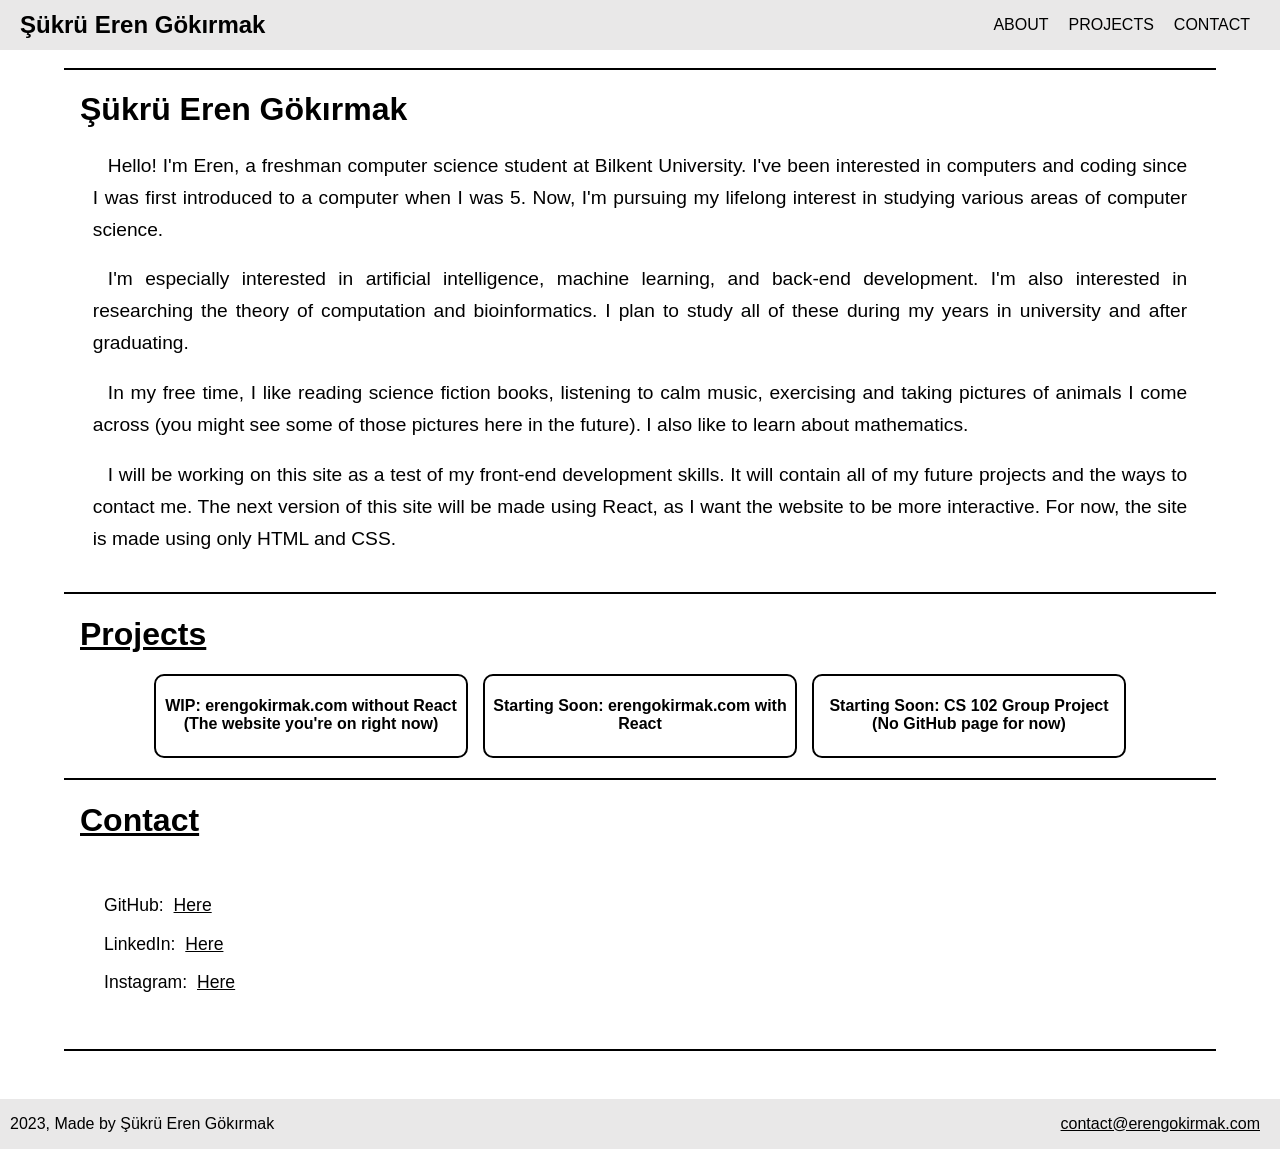
<file: index.html>
<!DOCTYPE html>
<html lang="en">
  <head>
    <meta charset="UTF-8" />
    <meta http-equiv="X-UA-Compatible" content="IE=edge" />
    <meta name="description" content="Portfolio page of Eren Gokirmak" />
    <meta name="viewport" content="width=device-width, initial-scale=1.0" />
    <link
      href="https://fonts.googleapis.com/css?family=Open+Sans:400,600,300"
      rel="stylesheet"
      type="text/css"
    />
    <link rel="stylesheet" href="styles/index.css" />
    <title>Eren Gökırmak</title>
  </head>
  <body>
    <header>
      <nav class="menu" id="menu">
        <h1><a href="#top">Şükrü Eren Gökırmak</a></h1>
        <ul id="menu-options">
          <li><a href="#about">ABOUT</a></li>
          <li><a href="#projects">PROJECTS</a></li>
          <li><a href="#contact">CONTACT</a></li>
        </ul>
      </nav>
    </header>
    <main>
      <div class="section-divider"></div>
      <h1>Şükrü Eren Gökırmak</h1>
      <section role="region" id="about" class="about">
        <p>
          Hello! I'm Eren, a freshman computer science student at Bilkent
          University. I've been interested in computers and coding since I was
          first introduced to a computer when I was 5. Now, I'm pursuing my
          lifelong interest in studying various areas of computer science.
        </p>
        <p>
          I'm especially interested in artificial intelligence, machine
          learning, and back-end development. I'm also interested in researching
          the theory of computation and bioinformatics. I plan to study all of
          these during my years in university and after graduating.
        </p>
        <p>
          In my free time, I like reading science fiction books, listening to
          calm music, exercising and taking pictures of animals I come across
          (you might see some of those pictures here in the future). I also like
          to learn about mathematics.
        </p>
        <p>
          I will be working on this site as a test of my front-end development
          skills. It will contain all of my future projects and the ways to
          contact me. The next version of this site will be made using React, as
          I want the website to be more interactive. For now, the site is made
          using only HTML and CSS.
        </p>
      </section>
      <div class="section-divider"></div>
      <h1><u>Projects</u></h1>
      <section class="project-grid" id="projects">
        <div
          onclick="parent.open('https://github.com/ErenGokirmak/erengokirmak.com-w-o-react')"
          class="project"
          id="project1"
        >
          <p>
            WIP: erengokirmak.com without React<br />(The website you're on right
            now)
          </p>
        </div>
        <div
          onclick="parent.open('https://github.com/ErenGokirmak/erengokirmak.com')"
          class="project"
          id="project2"
        >
          <p>Starting Soon: erengokirmak.com with React</p>
        </div>
        <div class="project" id="project3">
          <p>
            Starting Soon: CS 102 Group Project<br />(No GitHub page for now)
          </p>
        </div>
      </section>
      <div class="section-divider"></div>
      <h1><u>Contact</u></h1>
      <section role="region" id="contact" class="contact">
        <ul>
          <li>
            <p>
              GitHub:
              <a href="https://github.com/ErenGokirmak" target="_blank">Here</a>
            </p>
          </li>
          <li>
            <p>
              LinkedIn:
              <a
                href="https://linkedin.com/in/sukruerengokirmak"
                target="_blank"
                >Here</a
              >
            </p>
          </li>
          <li>
            <p>
              Instagram:
              <a href="https://instagram.com/eren_gokirmak" target="_blank"
                >Here</a
              >
            </p>
          </li>
        </ul>
      </section>
      <div class="section-divider"></div>
    </main>
    <footer class="menu" id="footer">
      <p>2023, Made by Şükrü Eren Gökırmak</p>
      <a class="email" href="mailto:contact@erengokirmak.com">
        contact@erengokirmak.com</a
      >
    </footer>
  </body>
</html>
</file>
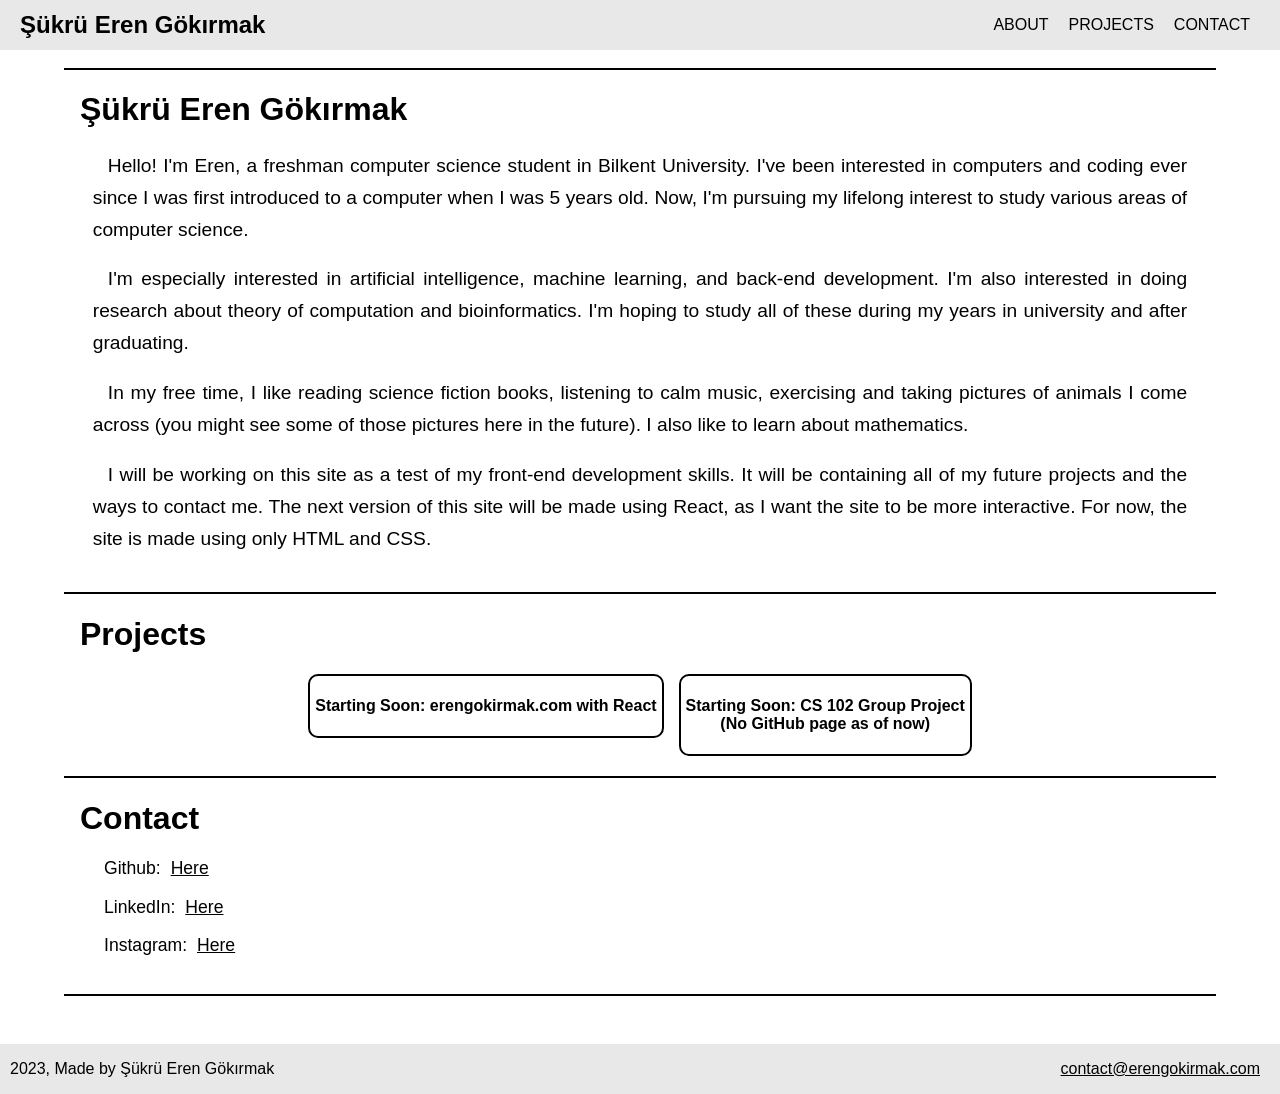
<file: main.html>
<!DOCTYPE html>
<html lang="en">
  <head>
    <meta charset="UTF-8" />
    <meta http-equiv="X-UA-Compatible" content="IE=edge" />
    <meta name="description" content="Portfolio page of Eren Gokirmak" />
    <meta name="viewport" content="width=device-width, initial-scale=1.0" />
    <link
      href="https://fonts.googleapis.com/css?family=Open+Sans:400,600,300"
      rel="stylesheet"
      type="text/css"
    />
    <link rel="stylesheet" href="styles/main.css" />
    <title>EREN GÖKIRMAK</title>
  </head>
  <body>
    <header>
      <nav class="menu" id="menu">
        <h1><a href="#top">Şükrü Eren Gökırmak</a></h1>
        <ul>
          <li><a href="#about">ABOUT</a></li>
          <li><a href="#projects">PROJECTS</a></li>
          <li><a href="#contact">CONTACT</a></li>
        </ul>
      </nav>
    </header>
    <main>
      <div class="section-divider"></div>
      <h1>Şükrü Eren Gökırmak</h1>
      <section role="region" id="about" class="about">
        <p>
          Hello! I'm Eren, a freshman computer science student in Bilkent
          University. I've been interested in computers and coding ever since I
          was first introduced to a computer when I was 5 years old. Now, I'm
          pursuing my lifelong interest to study various areas of computer
          science.
        </p>
        <p>
          I'm especially interested in artificial intelligence, machine
          learning, and back-end development. I'm also interested in doing
          research about theory of computation and bioinformatics. I'm hoping to
          study all of these during my years in university and after graduating.
        </p>
        <p>
          In my free time, I like reading science fiction books, listening to
          calm music, exercising and taking pictures of animals I come across
          (you might see some of those pictures here in the future). I also like
          to learn about mathematics.
        </p>
        <p>
          I will be working on this site as a test of my front-end development
          skills. It will be containing all of my future projects and the ways
          to contact me. The next version of this site will be made using React,
          as I want the site to be more interactive. For now, the site is made
          using only HTML and CSS.
        </p>
      </section>
      <div class="section-divider"></div>
      <h1>Projects</h1>
      <section class="project-grid" id="projects">
        <div
          onclick="parent.open('https://github.com/ErenGokirmak/erengokirmak.com')"
          class="project"
          id="project1"
        >
          <p>Starting Soon: erengokirmak.com with React</p>
        </div>
        <div class="project" id="project2">
          <p>
            Starting Soon: CS 102 Group Project<br />(No GitHub page as of now)
          </p>
        </div>
      </section>
      <div class="section-divider"></div>
      <h1>Contact</h1>
      <section role="region" id="contact" class="contact">
        <ul>
          <li>
            <p>
              Github:
              <a href="https://github.com/ErenGokirmak" target="_blank">Here</a>
            </p>
          </li>
          <li>
            <p>
              LinkedIn:
              <a
                href="https://linkedin.com/in/sukruerengokirmak"
                target="_blank"
                >Here</a
              >
            </p>
          </li>
          <li>
            <p>
              Instagram:
              <a href="https://instagram.com/eren_gokirmak" target="_blank"
                >Here</a
              >
            </p>
          </li>
        </ul>
      </section>
      <div class="section-divider"></div>
    </main>
    <footer class="menu" id="footer">
      <p>2023, Made by Şükrü Eren Gökırmak</p>
      <a class="email" href="mailto:contact@erengokirmak.com">
        contact@erengokirmak.com</a
      >
    </footer>
  </body>
</html>
</file>
<file: styles/index.css>
/* General section properties */

html {
  scroll-behavior: smooth;
}

body {
  font-family: "Arial", sans-serif;
  background-color: white;
  margin: 0;
  justify-content: center;
}

/* Header */

header {
  margin: 0 auto;
  width: 100%;
  height: 50px;
  background-color: rgb(233, 232, 232);
  justify-content: space-between;
  display: flex;
  position: fixed;
  top: 0;
}

nav h1 {
  font-size: min(1.5rem, 3vw);
  margin: auto 0;
  padding-left: 10px;
}

header ul {
  margin: auto 0;
  list-style: none;
}

.menu {
  width: 100%;
  display: flex;
  justify-content: space-between;
}

nav > ul {
  padding-right: 20px;
  display: flex;
  justify-content: space-between;
}

/* Main */

main {
  justify-content: center;
  margin: 0.5in auto;
  width: 90%;
}

main h1 {
  padding-left: 1rem;
}

.about {
  margin: 0 auto;
  width: 95%;
  margin: 0 auto;
}

.about p {
  padding-bottom: 1.1rem;
  font-size: 1.2rem;
  text-align: justify;
  margin: 0 auto;
  text-indent: 15px;
  line-height: 2rem;
}

.project-grid {
  justify-content: center;
  display: flex;
  flex-wrap: wrap;
  margin: 0 auto;
  width: 90%;
  gap: 15px;
}

.project {
  width: 300px;
  height: 70px;
  font-weight: 600;
  padding: 5px;
  border: 2px solid black;
  border-radius: 10px;
}

.contact {
  margin: 0 auto;
  font-size: 1.1rem;
}

.contact li {
  list-style: none;
}

footer {
  margin: auto;
  display: flex;
  width: 100%;
  bottom: 0;
  background-color: rgb(233, 232, 232);
}

/* Anchor properties */

header a {
  padding: 10px;
  color: black;
  text-decoration: none;
}

header a:hover {
  color: white;
  background-color: black;
  border-radius: 2px;
}

.project-grid a {
  background-color: rgb(144, 230, 230);
  border-radius: 10px;
  text-decoration: none;
  color: black;
}

.project:hover {
  cursor: pointer;
  background-color: black;
  color: white;
}

.contact {
  display: flex;
  justify-content: space-between;
}

.contact img {
  width: 200px;
}

.contact a {
  padding: 5px;
  color: black;
  border-radius: 1px;
}

.contact a:hover {
  background-color: black;
  color: white;
}

footer a {
  padding: 10px;
  margin: auto 10px;
  color: black;
}

footer a:hover {
  color: white;
  background-color: black;
  border-radius: 2px;
}

/* Text properties */

footer p {
  padding-left: 10px;
}

.project p {
  /* TODO: Make vertical align work */
  text-align: center;
}

/* Misc */

.section-divider {
  margin: 0 auto;
  width: 100%;
  height: 20px;
  border-bottom: 2px solid black;
}
</file>
<file: styles/main.css>
/* General section properties */

html {
  scroll-behavior: smooth;
}

body {
  font-family: "Arial", sans-serif;
  background-color: white;
  margin: 0;
  justify-content: center;
}

/* Header */

header {
  margin: 0 auto;
  width: 100%;
  height: 50px;
  background-color: rgb(233, 232, 232);
  justify-content: space-between;
  display: flex;
  position: fixed;
  top: 0;
}

nav h1 {
  font-size: min(1.5rem, 3vw);
  margin: auto 0;
  padding-left: 10px;
}

header ul {
  margin: auto 0;
  list-style: none;
}

.menu {
  width: 100%;
  display: flex;
  justify-content: space-between;
}

nav > ul {
  padding-right: 20px;
  display: flex;
  justify-content: space-between;
}

/* Main */

main {
  justify-content: center;
  margin: 0.5in auto;
  width: 90%;
}

main h1 {
  padding-left: 1rem;
}

.about {
  margin: 0 auto;
  width: 95%;
  margin: 0 auto;
}

.about p {
  padding-bottom: 1.1rem;
  font-size: 1.2rem;
  text-align: justify;
  margin: 0 auto;
  text-indent: 15px;
  line-height: 2rem;
}

.project-grid {
  justify-content: center;
  display: flex;
  margin: 0 auto;
  width: 90%;
  gap: 15px;
}

.project {
  height: 1%;
  font-weight: 600;
  padding: 5px;
  border: 2px solid black;
  border-radius: 10px;
}

.contact {
  margin: 0 auto;
  font-size: 1.1rem;
}

.contact li {
  list-style: none;
}

footer {
  margin: auto;
  display: flex;
  width: 100%;
  bottom: 0;
  background-color: rgb(233, 232, 232);
}

/* Anchor properties */

header a {
  padding: 10px;
  color: black;
  text-decoration: none;
}

header a:hover {
  color: white;
  background-color: black;
  border-radius: 2px;
}

.project-grid a {
  background-color: rgb(144, 230, 230);
  border-radius: 10px;
  text-decoration: none;
  color: black;
}

.project:hover {
  cursor: pointer;
  background-color: black;
  color: white;
}

.contact a {
  padding: 5px;
  color: black;
  border-radius: 1px;
}

.contact a:hover {
  background-color: black;
  color: white;
}

footer a {
  padding: 10px;
  margin: auto 10px;
  color: black;
}

footer a:hover {
  color: white;
  background-color: black;
  border-radius: 2px;
}

/* Text properties */

footer p {
  padding-left: 10px;
}

.project p {
  text-align: center;
}

/* Misc */

.section-divider {
  margin: 0 auto;
  width: 100%;
  height: 20px;
  border-bottom: 2px solid black;
}
</file>
